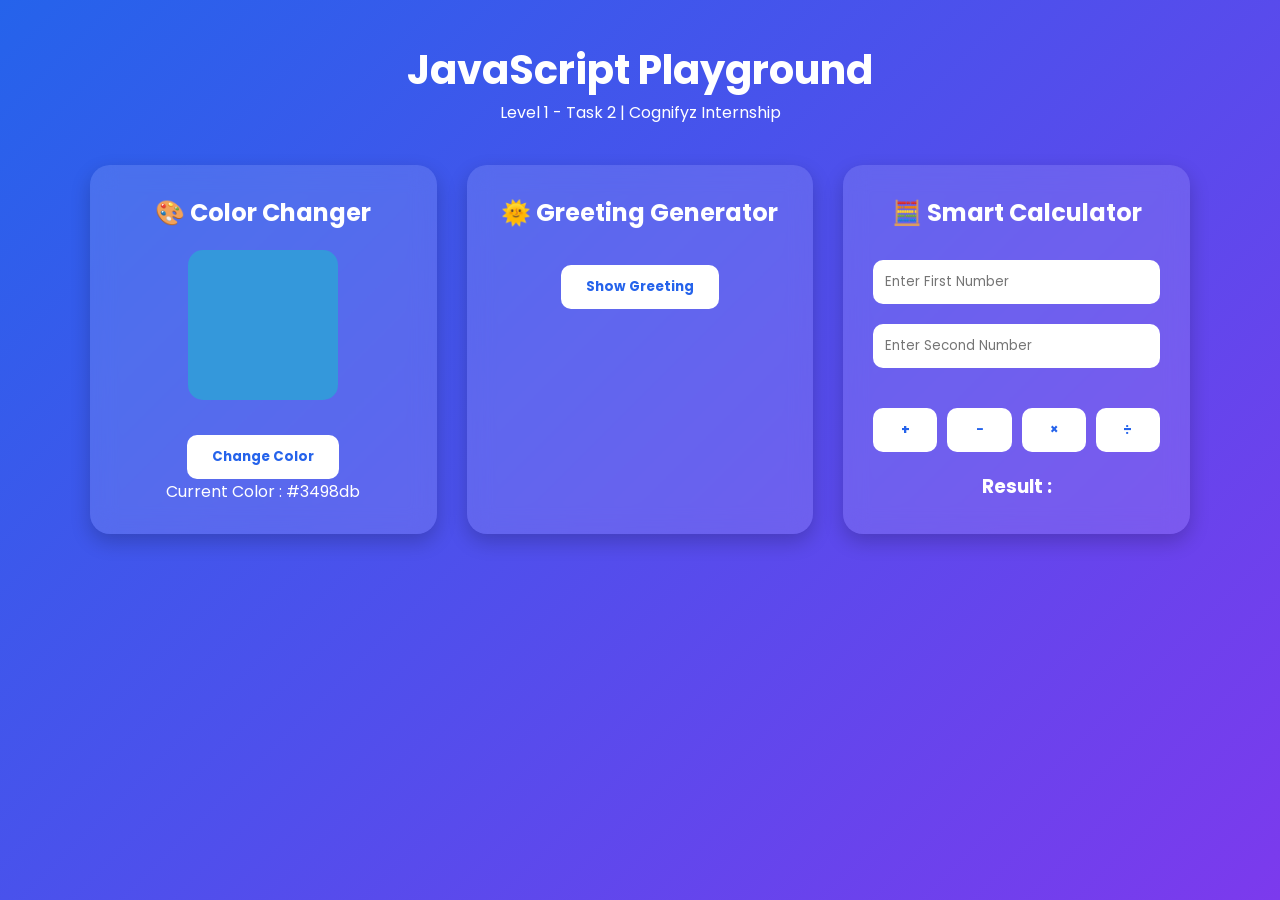
<file: Level_1/Task_2/index.html>
<!DOCTYPE html>
<html lang="en">

<head>
    <meta charset="UTF-8">
    <meta name="viewport" content="width=device-width, initial-scale=1.0">
    <title>JavaScript Playground</title>

    <!-- Google Font -->
    <link href="https://fonts.googleapis.com/css2?family=Poppins:wght@300;400;600;700&display=swap" rel="stylesheet">

    <!-- CSS -->
    <link rel="stylesheet" href="style.css">
</head>

<body>

    <header>
        <h1>JavaScript Playground</h1>
        <p>Level 1 - Task 2 | Cognifyz Internship</p>
    </header>

    <div class="container">

        <!-- Color Changer -->

        <div class="card">

            <h2>🎨 Color Changer</h2>

            <div id="colorBox"></div>

            <button onclick="changeColor()">
                Change Color
            </button>

            <p id="colorCode">
                Current Color :
                #3498db
            </p>

        </div>

        <!-- Greeting -->

        <div class="card">

            <h2>🌞 Greeting Generator</h2>

            <button onclick="showGreeting()">

                Show Greeting

            </button>

            <h3 id="greeting">

            </h3>

        </div>

        <!-- Calculator -->

        <div class="card">

            <h2>🧮 Smart Calculator</h2>

            <input
                type="number"
                id="num1"
                placeholder="Enter First Number">

            <input
                type="number"
                id="num2"
                placeholder="Enter Second Number">

            <div class="buttons">

                <button onclick="calculate('+')">+</button>

                <button onclick="calculate('-')">−</button>

                <button onclick="calculate('*')">×</button>

                <button onclick="calculate('/')">÷</button>

            </div>

            <h3 id="result">
                Result :
            </h3>

        </div>

    </div>

    <script src="script.js"></script>

</body>

</html>
</file>
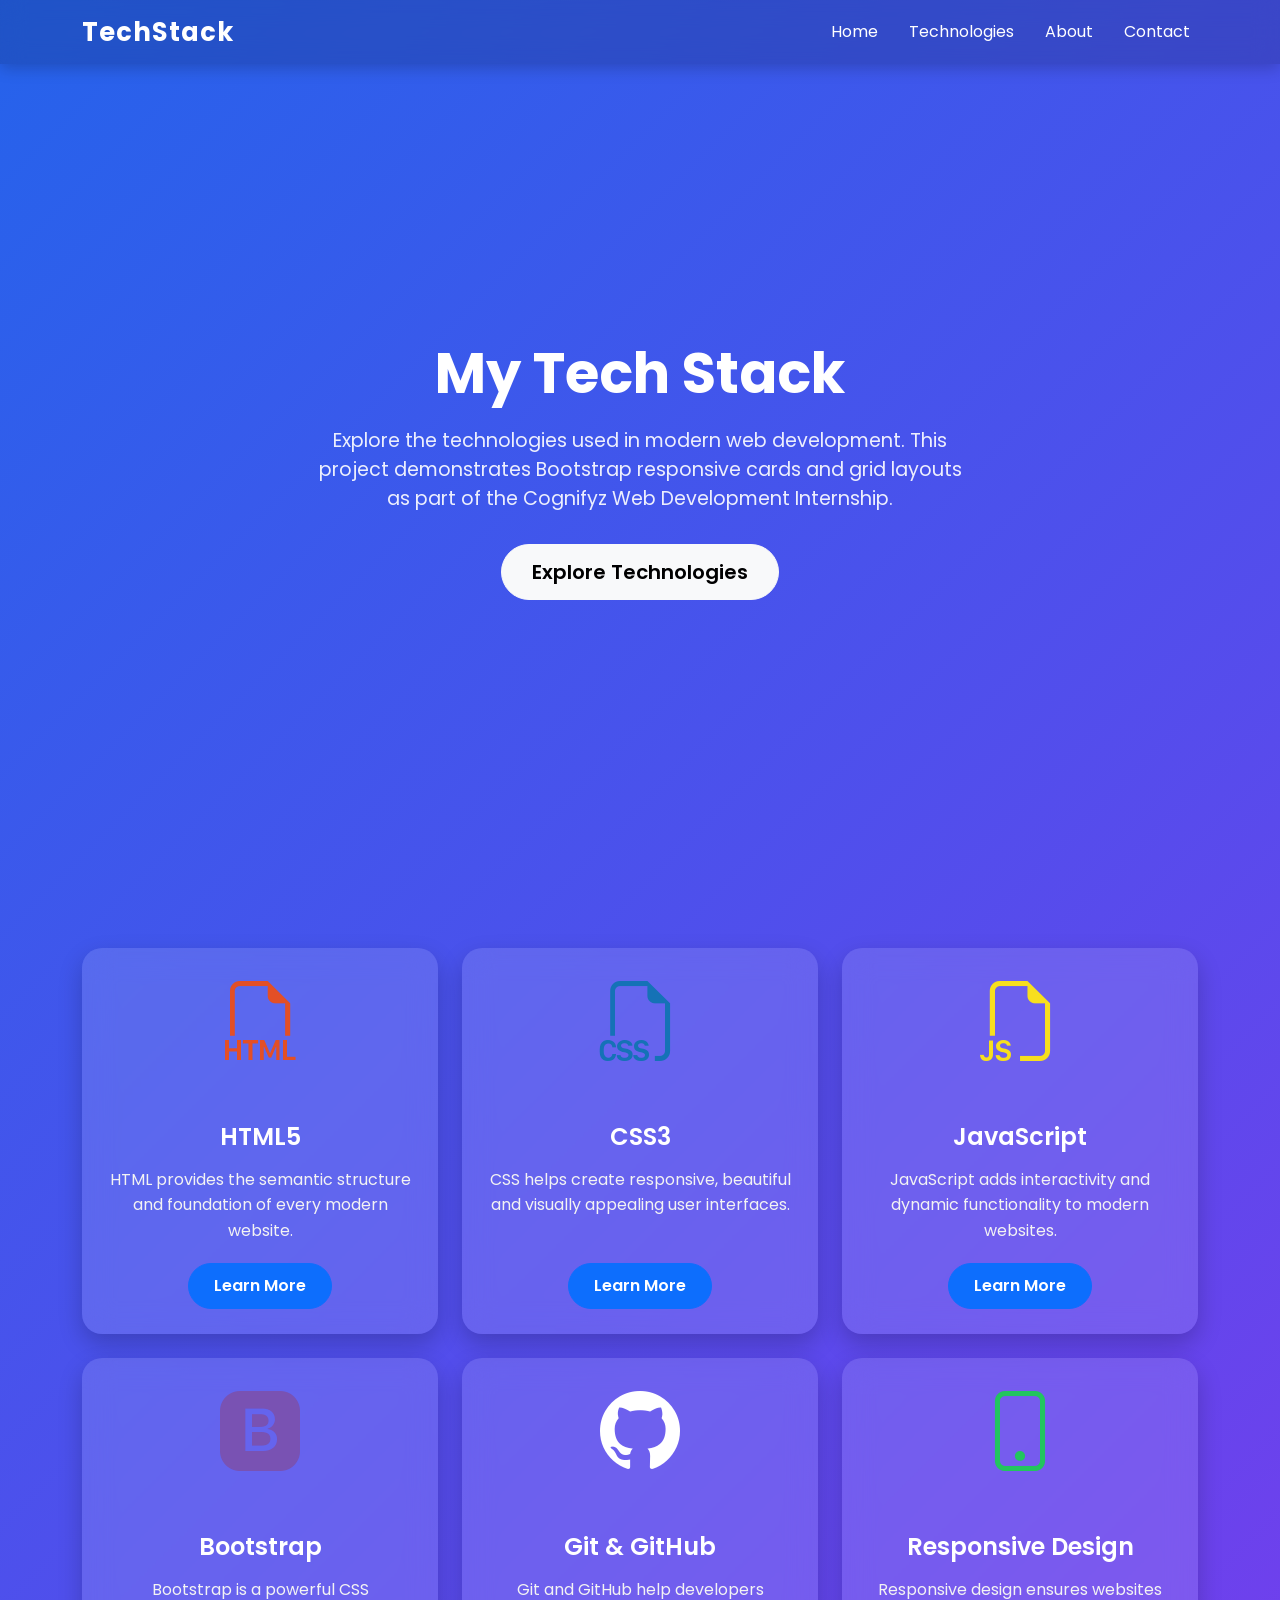
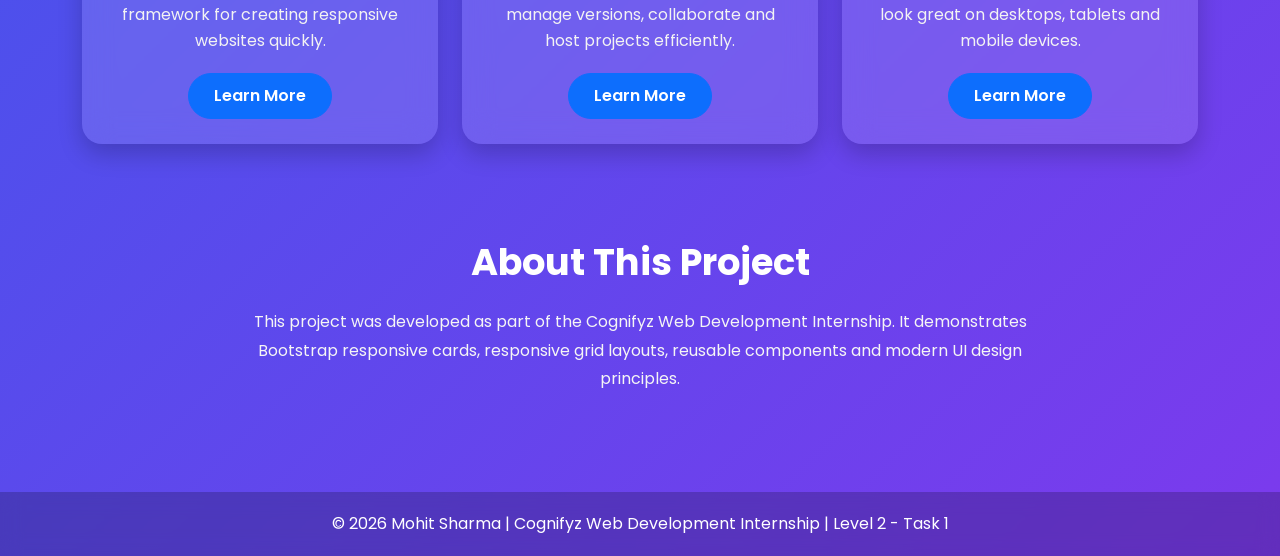
<file: Level_2/Task_1/index.html>
<!DOCTYPE html>
<html lang="en">

<head>

    <meta charset="UTF-8">

    <meta name="viewport" content="width=device-width, initial-scale=1.0">

    <title>Tech Stack Showcase</title>

    <!-- Google Font -->

    <link href="https://fonts.googleapis.com/css2?family=Poppins:wght@300;400;500;600;700&display=swap"
        rel="stylesheet">

    <!-- Bootstrap CSS -->

    <link href="https://cdn.jsdelivr.net/npm/bootstrap@5.3.8/dist/css/bootstrap.min.css"
        rel="stylesheet">

    <!-- Bootstrap Icons -->

    <link rel="stylesheet"
        href="https://cdn.jsdelivr.net/npm/bootstrap-icons@1.13.1/font/bootstrap-icons.min.css">

    <!-- Custom CSS -->

    <link rel="stylesheet" href="style.css">

</head>

<body>

    <!-- ================= NAVBAR ================= -->

    <nav class="navbar navbar-expand-lg navbar-dark fixed-top">

        <div class="container">

            <a class="navbar-brand fw-bold" href="#">
                TechStack
            </a>

            <button class="navbar-toggler"
                type="button"
                data-bs-toggle="collapse"
                data-bs-target="#navbarNav">

                <span class="navbar-toggler-icon"></span>

            </button>

            <div class="collapse navbar-collapse"
                id="navbarNav">

                <ul class="navbar-nav ms-auto">

                    <li class="nav-item">

                        <a class="nav-link active"
                            href="#">
                            Home
                        </a>

                    </li>

                    <li class="nav-item">

                        <a class="nav-link"
                            href="#technologies">
                            Technologies
                        </a>

                    </li>

                    <li class="nav-item">

                        <a class="nav-link"
                            href="#about">
                            About
                        </a>

                    </li>

                    <li class="nav-item">

                        <a class="nav-link"
                            href="#footer">
                            Contact
                        </a>

                    </li>

                </ul>

            </div>

        </div>

    </nav>

    <!-- ================= HERO ================= -->

    <section class="hero">

        <div class="container text-center">

            <h1>
                My Tech Stack
            </h1>

            <p>

                Explore the technologies used in modern web development.
                This project demonstrates Bootstrap responsive cards and
                grid layouts as part of the Cognifyz Web Development Internship.

            </p>

            <a href="#technologies"
                class="btn btn-light btn-lg">

                Explore Technologies

            </a>

        </div>

    </section>

    <!-- ================= TECHNOLOGIES ================= -->

    <section id="technologies"
        class="py-5">

        <div class="container">

            <div class="row g-4">

                <!-- HTML -->

                <div class="col-lg-4 col-md-6">

                    <div class="card tech-card h-100">

                        <div class="icon-box">

                            <i class="bi bi-filetype-html html-icon"></i>

                        </div>

                        <div class="card-body">

                            <h4>HTML5</h4>

                            <p>

                                HTML provides the semantic structure and
                                foundation of every modern website.

                            </p>

                            <a href="https://developer.mozilla.org/en-US/docs/Web/HTML"
                                target="_blank"
                                class="btn btn-primary">

                                Learn More

                            </a>

                        </div>

                    </div>

                </div>

                <!-- CSS -->

                <div class="col-lg-4 col-md-6">

                    <div class="card tech-card h-100">

                        <div class="icon-box">

                            <i class="bi bi-filetype-css css-icon"></i>

                        </div>

                        <div class="card-body">

                            <h4>CSS3</h4>

                            <p>

                                CSS helps create responsive, beautiful and
                                visually appealing user interfaces.

                            </p>

                            <a href="https://developer.mozilla.org/en-US/docs/Web/CSS"
                                target="_blank"
                                class="btn btn-primary">

                                Learn More

                            </a>

                        </div>

                    </div>

                </div>

                <!-- JavaScript -->

                <div class="col-lg-4 col-md-6">

                    <div class="card tech-card h-100">

                        <div class="icon-box">

                            <i class="bi bi-filetype-js js-icon"></i>

                        </div>

                        <div class="card-body">

                            <h4>JavaScript</h4>

                            <p>

                                JavaScript adds interactivity and dynamic
                                functionality to modern websites.

                            </p>

                            <a href="https://developer.mozilla.org/en-US/docs/Web/JavaScript"
                                target="_blank"
                                class="btn btn-primary">

                                Learn More

                            </a>

                        </div>

                    </div>

                </div>

                <!-- Bootstrap -->

                <div class="col-lg-4 col-md-6">

                    <div class="card tech-card h-100">

                        <div class="icon-box">

                            <i class="bi bi-bootstrap-fill bootstrap-icon"></i>

                        </div>

                        <div class="card-body">

                            <h4>Bootstrap</h4>

                            <p>

                                Bootstrap is a powerful CSS framework for
                                creating responsive websites quickly.

                            </p>

                            <a href="https://getbootstrap.com/"
                                target="_blank"
                                class="btn btn-primary">

                                Learn More

                            </a>

                        </div>

                    </div>

                </div>

                <!-- GitHub -->

                <div class="col-lg-4 col-md-6">

                    <div class="card tech-card h-100">

                        <div class="icon-box">

                            <i class="bi bi-github github-icon"></i>

                        </div>

                        <div class="card-body">

                            <h4>Git & GitHub</h4>

                            <p>

                                Git and GitHub help developers manage versions,
                                collaborate and host projects efficiently.

                            </p>

                            <a href="https://github.com/"
                                target="_blank"
                                class="btn btn-primary">

                                Learn More

                            </a>

                        </div>

                    </div>

                </div>

                <!-- Responsive Design -->

                <div class="col-lg-4 col-md-6">

                    <div class="card tech-card h-100">

                        <div class="icon-box">

                            <i class="bi bi-phone responsive-icon"></i>

                        </div>

                        <div class="card-body">

                            <h4>Responsive Design</h4>

                            <p>

                                Responsive design ensures websites look great
                                on desktops, tablets and mobile devices.

                            </p>

                            <a href="https://developer.mozilla.org/en-US/docs/Learn/CSS/CSS_layout/Responsive_Design"
                                target="_blank"
                                class="btn btn-primary">

                                Learn More

                            </a>

                        </div>

                    </div>

                </div>

            </div>

        </div>

    </section>

    <!-- ================= ABOUT ================= -->

    <section id="about" class="py-5">

        <div class="container text-center">

            <h2>
                About This Project
            </h2>

            <p class="mt-4">

                This project was developed as part of the Cognifyz Web Development Internship.
                It demonstrates Bootstrap responsive cards, responsive grid layouts,
                reusable components and modern UI design principles.

            </p>

        </div>

    </section>

    <!-- ================= FOOTER ================= -->

    <footer id="footer">

        <div class="container">

            <p>

                © 2026 Mohit Sharma |
                Cognifyz Web Development Internship |
                Level 2 - Task 1

            </p>

        </div>

    </footer>

    <!-- Bootstrap JS -->

    <script src="https://cdn.jsdelivr.net/npm/bootstrap@5.3.8/dist/js/bootstrap.bundle.min.js"></script>

</body>

</html>
</file>
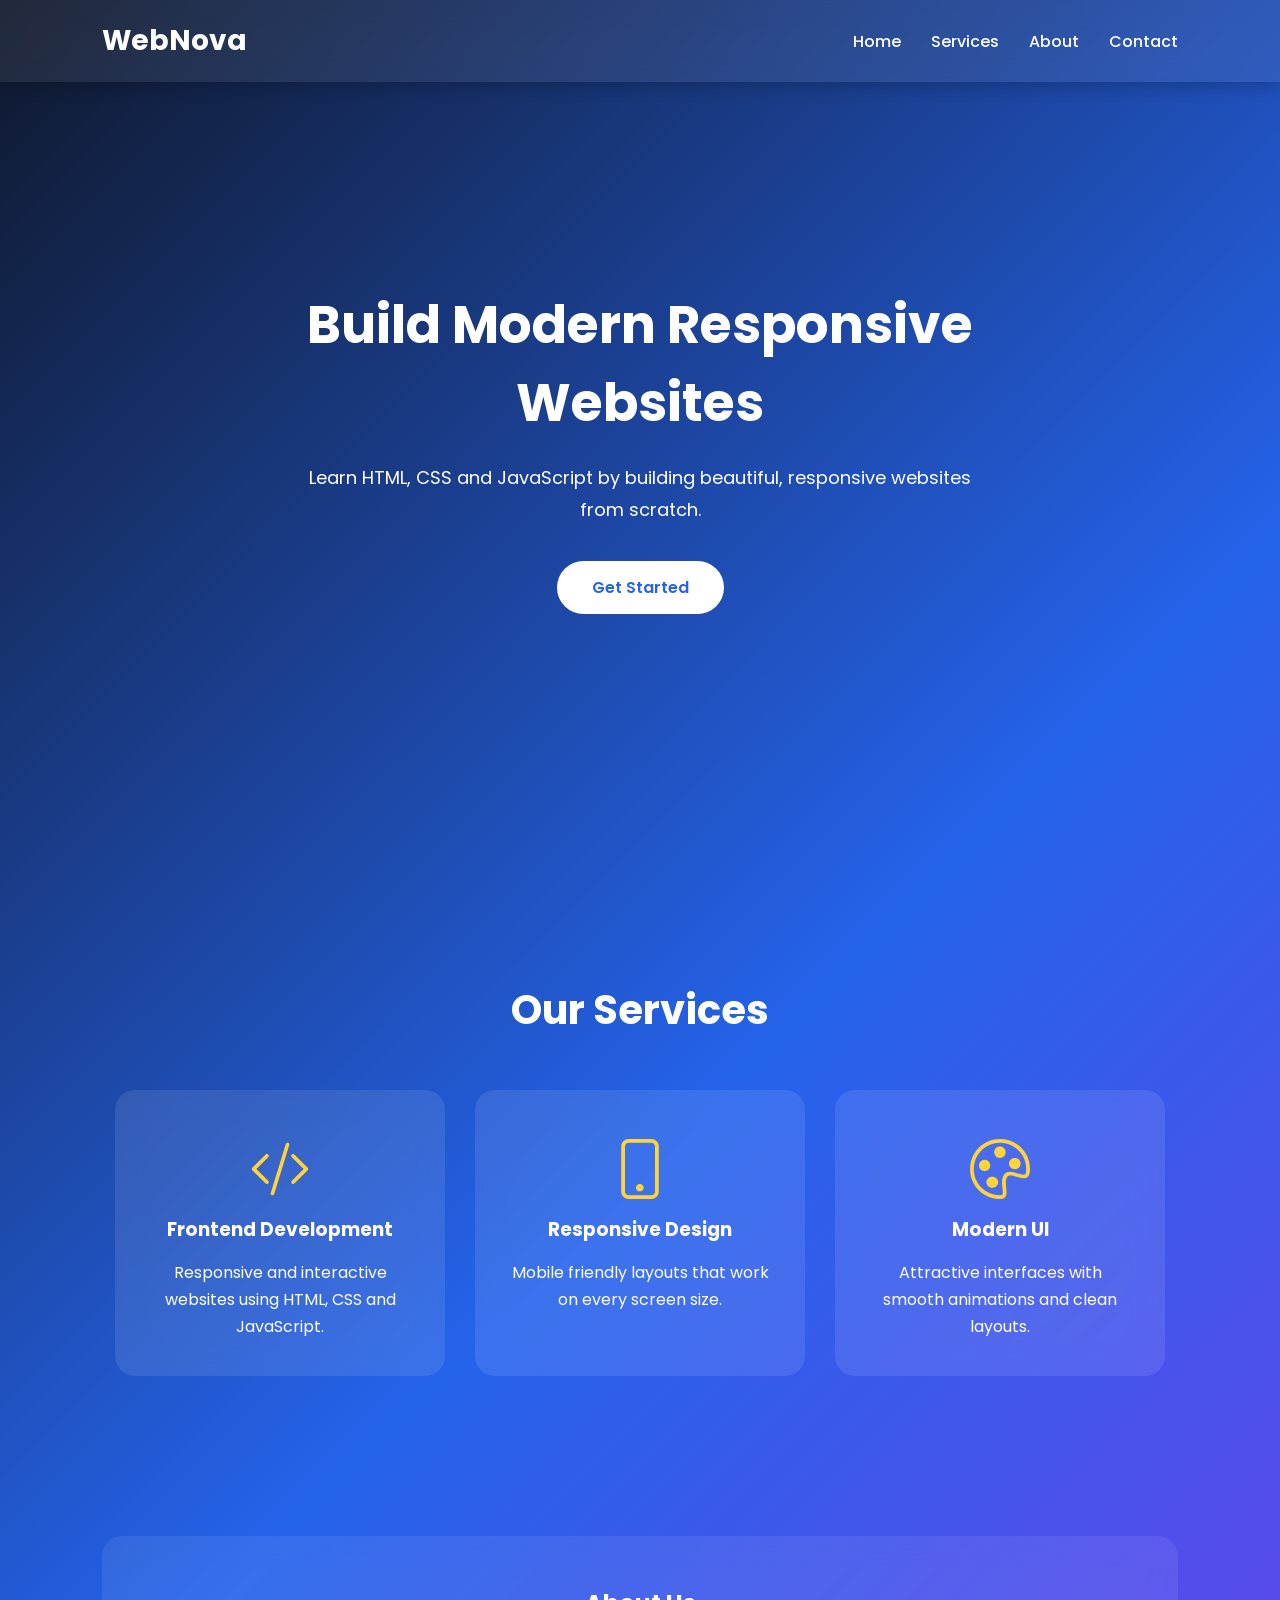
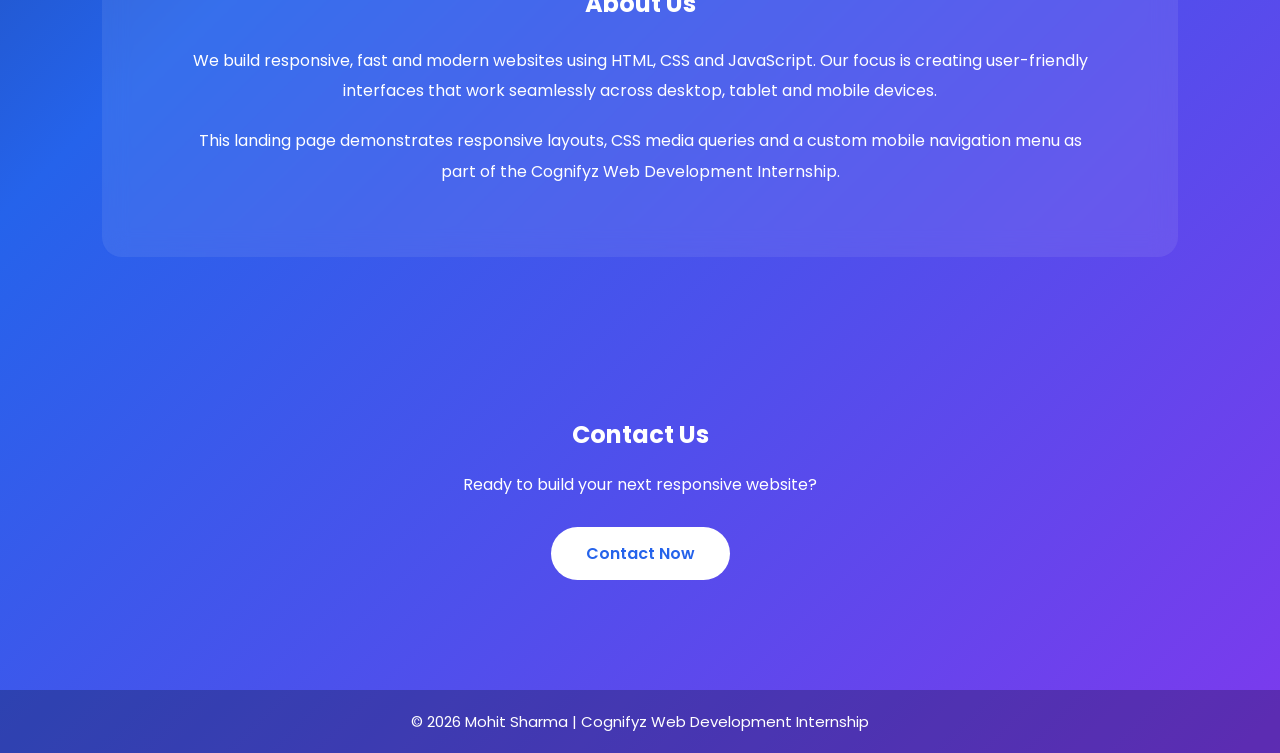
<file: Level_2/Task_2/index.html>
<!DOCTYPE html>
<html lang="en">

<head>

    <meta charset="UTF-8">

    <meta name="viewport" content="width=device-width, initial-scale=1.0">

    <title>Responsive Landing Page</title>

    <!-- Google Font -->

    <link rel="preconnect" href="https://fonts.googleapis.com">

    <link rel="preconnect" href="https://fonts.gstatic.com" crossorigin>

    <link href="https://fonts.googleapis.com/css2?family=Poppins:wght@300;400;500;600;700&display=swap"
        rel="stylesheet">

    <!-- Bootstrap Icons -->

    <link rel="stylesheet"
        href="https://cdn.jsdelivr.net/npm/bootstrap-icons@1.13.1/font/bootstrap-icons.min.css">

    <!-- CSS -->

    <link rel="stylesheet"
        href="style.css">

</head>

<body>

    <!-- ================= NAVBAR ================= -->

    <header>

        <nav class="navbar">

            <h2 class="logo">

                WebNova

            </h2>

            <ul class="nav-links" id="navLinks">

                <li><a href="#">Home</a></li>

                <li><a href="#services">Services</a></li>

                <li><a href="#about">About</a></li>

                <li><a href="#contact">Contact</a></li>

            </ul>

            <div class="menu-btn" id="menuBtn">

                <i class="bi bi-list"></i>

            </div>

        </nav>

    </header>

    <!-- ================= HERO ================= -->

    <section class="hero">

        <div class="hero-content">

            <h1>

                Build Modern Responsive Websites

            </h1>

            <p>

                Learn HTML, CSS and JavaScript by building beautiful,
                responsive websites from scratch.

            </p>

            <a href="#services"
                class="btn">

                Get Started

            </a>

        </div>

    </section>

    <!-- ================= SERVICES ================= -->

    <section id="services">

        <h2>

            Our Services

        </h2>

        <div class="service-container">

            <div class="service-card">

                <i class="bi bi-code-slash"></i>

                <h3>

                    Frontend Development

                </h3>

                <p>

                    Responsive and interactive websites
                    using HTML, CSS and JavaScript.

                </p>

            </div>

            <div class="service-card">

                <i class="bi bi-phone"></i>

                <h3>

                    Responsive Design

                </h3>

                <p>

                    Mobile friendly layouts that work
                    on every screen size.

                </p>

            </div>

            <div class="service-card">

                <i class="bi bi-palette"></i>

                <h3>

                    Modern UI

                </h3>

                <p>

                    Attractive interfaces with
                    smooth animations and clean layouts.

                </p>

            </div>

        </div>

    </section>
        <!-- ================= ABOUT ================= -->

    <section id="about">

        <div class="about-container">

            <div class="about-text">

                <h2>

                    About Us

                </h2>

                <p>

                    We build responsive, fast and modern websites using
                    HTML, CSS and JavaScript. Our focus is creating
                    user-friendly interfaces that work seamlessly across
                    desktop, tablet and mobile devices.

                </p>

                <p>

                    This landing page demonstrates responsive layouts,
                    CSS media queries and a custom mobile navigation menu
                    as part of the Cognifyz Web Development Internship.

                </p>

            </div>

        </div>

    </section>

    <!-- ================= CONTACT ================= -->

    <section id="contact">

        <h2>

            Contact Us

        </h2>

        <p>

            Ready to build your next responsive website?

        </p>

        <a href="mailto:example@email.com"
            class="btn">

            Contact Now

        </a>

    </section>

    <!-- ================= FOOTER ================= -->

    <footer>

        <p>

            © 2026 Mohit Sharma | Cognifyz Web Development Internship

        </p>

    </footer>

    <!-- ================= JavaScript ================= -->

    <script src="script.js"></script>

</body>

</html>
</file>
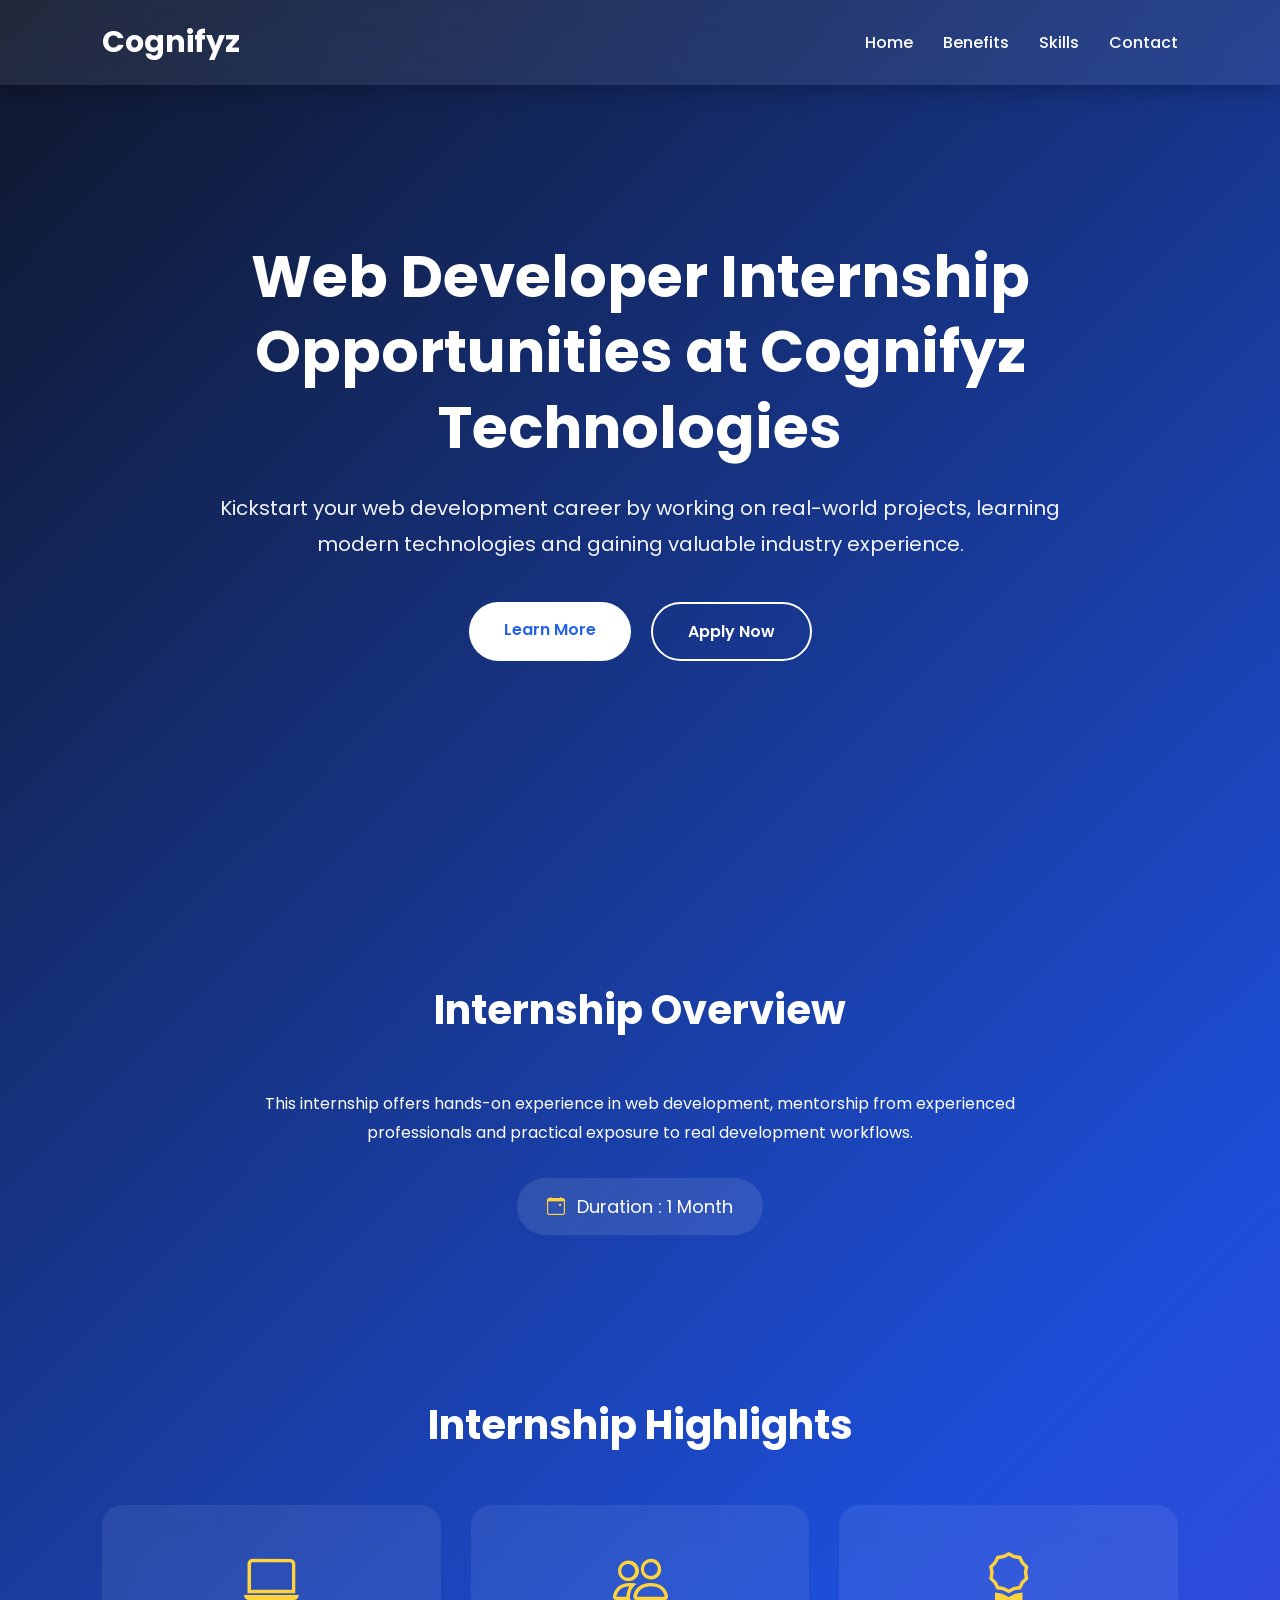
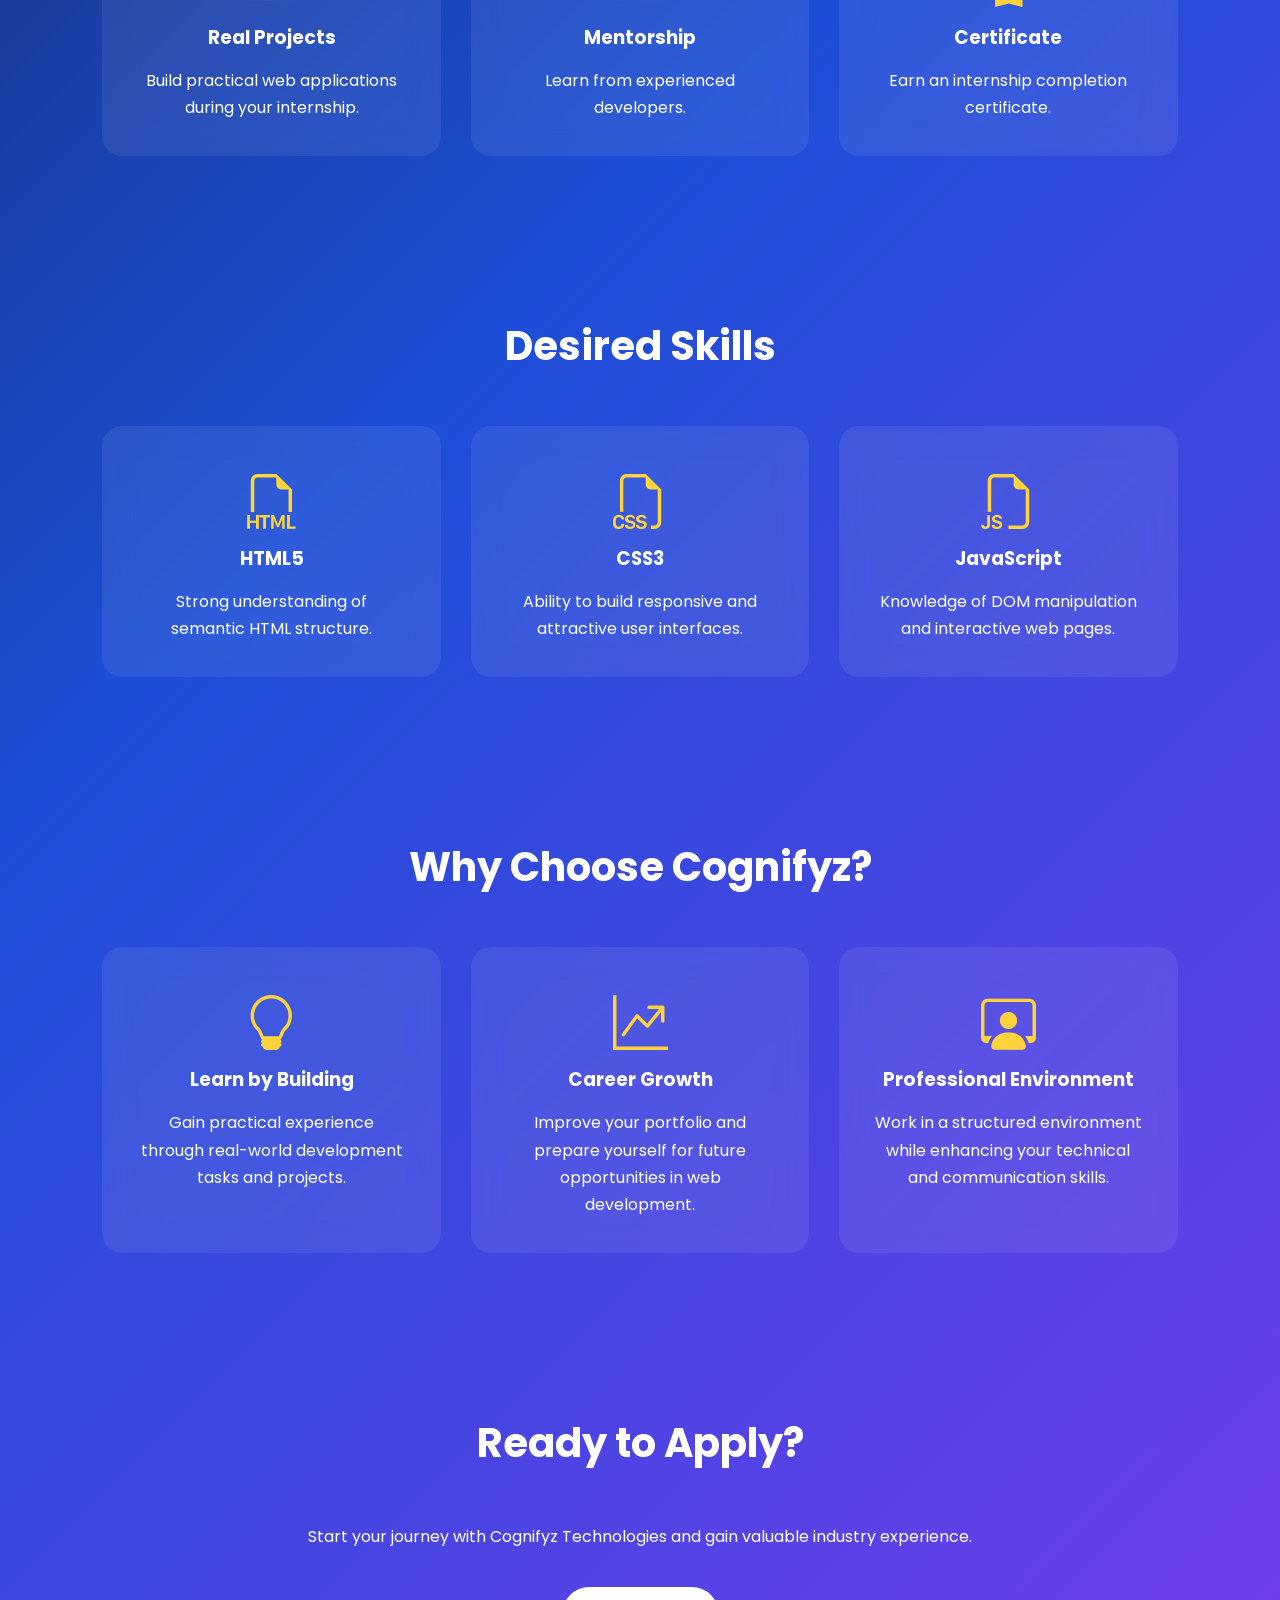
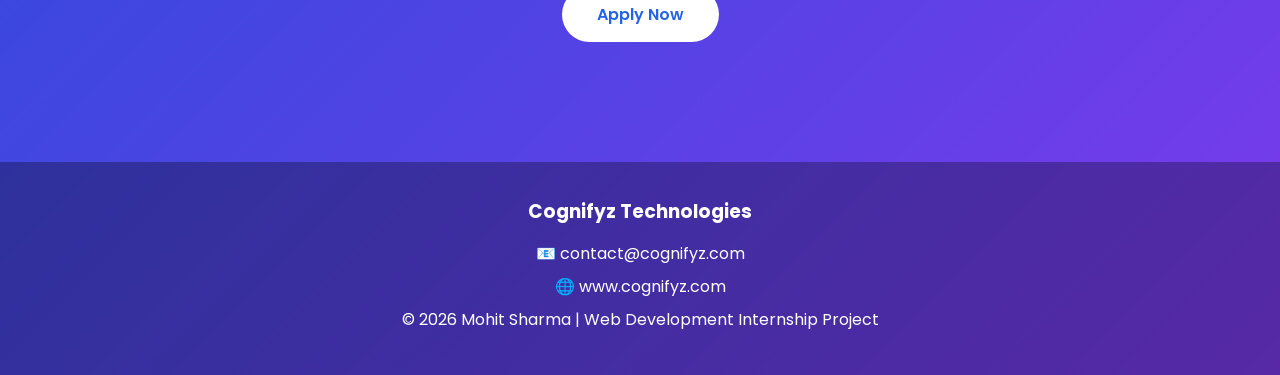
<file: Level_3/Task_2/index.html>
<!DOCTYPE html>
<html lang="en">

<head>

    <meta charset="UTF-8">

    <meta name="viewport"
        content="width=device-width, initial-scale=1.0">

    <title>Web Developer Internship</title>

    <!-- Google Font -->

    <link rel="preconnect"
        href="https://fonts.googleapis.com">

    <link rel="preconnect"
        href="https://fonts.gstatic.com"
        crossorigin>

    <link href="https://fonts.googleapis.com/css2?family=Poppins:wght@300;400;500;600;700&display=swap"
        rel="stylesheet">

    <!-- Bootstrap Icons -->

    <link rel="stylesheet"
        href="https://cdn.jsdelivr.net/npm/bootstrap-icons@1.13.1/font/bootstrap-icons.min.css">

    <link rel="stylesheet"
        href="style.css">

</head>

<body>

    <!-- ================= NAVBAR ================= -->

    <header>

        <nav class="navbar">

            <h2 class="logo">

                Cognifyz

            </h2>

            <ul class="nav-links">

                <li><a href="#">Home</a></li>

                <li><a href="#benefits">Benefits</a></li>

                <li><a href="#skills">Skills</a></li>

                <li><a href="#contact">Contact</a></li>

            </ul>

        </nav>

    </header>

    <!-- ================= HERO ================= -->

    <section class="hero">

        <div class="hero-content">

            <h1>

                Web Developer Internship Opportunities at
                Cognifyz Technologies

            </h1>

            <p>

                Kickstart your web development career by working on
                real-world projects, learning modern technologies and
                gaining valuable industry experience.

            </p>

            <div class="hero-buttons">

                <a href="#benefits"
                    class="btn">

                    Learn More

                </a>

                <a href="#contact"
                    class="btn secondary">

                    Apply Now

                </a>

            </div>

        </div>

    </section>

    <!-- ================= INTRO ================= -->

    <section class="intro">

        <h2>

            Internship Overview

        </h2>

        <p>

            This internship offers hands-on experience in web development,
            mentorship from experienced professionals and practical
            exposure to real development workflows.

        </p>

        <div class="duration">

            <i class="bi bi-calendar-event"></i>

            <span>

                Duration : 1 Month

            </span>

        </div>

    </section>

    <!-- ================= BENEFITS ================= -->

    <section id="benefits">

        <h2>

            Internship Highlights

        </h2>

        <div class="card-container">

            <div class="card">

                <i class="bi bi-laptop"></i>

                <h3>

                    Real Projects

                </h3>

                <p>

                    Build practical web applications during your internship.

                </p>

            </div>

            <div class="card">

                <i class="bi bi-people"></i>

                <h3>

                    Mentorship

                </h3>

                <p>

                    Learn from experienced developers.

                </p>

            </div>

            <div class="card">

                <i class="bi bi-award"></i>

                <h3>

                    Certificate

                </h3>

                <p>

                    Earn an internship completion certificate.

                </p>

            </div>

        </div>

    </section>
        <!-- ================= SKILLS ================= -->

    <section id="skills">

        <h2>

            Desired Skills

        </h2>

        <div class="card-container">

            <div class="card">

                <i class="bi bi-filetype-html"></i>

                <h3>HTML5</h3>

                <p>

                    Strong understanding of semantic HTML structure.

                </p>

            </div>

            <div class="card">

                <i class="bi bi-filetype-css"></i>

                <h3>CSS3</h3>

                <p>

                    Ability to build responsive and attractive user interfaces.

                </p>

            </div>

            <div class="card">

                <i class="bi bi-filetype-js"></i>

                <h3>JavaScript</h3>

                <p>

                    Knowledge of DOM manipulation and interactive web pages.

                </p>

            </div>

        </div>

    </section>

    <!-- ================= WHY CHOOSE US ================= -->

    <section class="why-us">

        <h2>

            Why Choose Cognifyz?

        </h2>

        <div class="why-container">

            <div class="why-box">

                <i class="bi bi-lightbulb"></i>

                <h3>Learn by Building</h3>

                <p>

                    Gain practical experience through real-world development
                    tasks and projects.

                </p>

            </div>

            <div class="why-box">

                <i class="bi bi-graph-up-arrow"></i>

                <h3>Career Growth</h3>

                <p>

                    Improve your portfolio and prepare yourself for future
                    opportunities in web development.

                </p>

            </div>

            <div class="why-box">

                <i class="bi bi-person-workspace"></i>

                <h3>Professional Environment</h3>

                <p>

                    Work in a structured environment while enhancing your
                    technical and communication skills.

                </p>

            </div>

        </div>

    </section>

    <!-- ================= CONTACT ================= -->

    <section id="contact">

        <h2>

            Ready to Apply?

        </h2>

        <p>

            Start your journey with Cognifyz Technologies and gain valuable
            industry experience.

        </p>

        <a href="#"
            class="btn">

            Apply Now

        </a>

    </section>

    <!-- ================= FOOTER ================= -->

    <footer>

        <div class="footer-content">

            <h3>

                Cognifyz Technologies

            </h3>

            <p>

                📧 contact@cognifyz.com

            </p>

            <p>

                🌐 www.cognifyz.com

            </p>

            <p>

                © 2026 Mohit Sharma | Web Development Internship Project

            </p>

        </div>

    </footer>

    <script src="script.js"></script>

</body>

</html>
</file>
<file: Level_1/Task_2/style.css>
*{
    margin:0;
    padding:0;
    box-sizing:border-box;
    font-family:'Poppins',sans-serif;
}

body{

    background:linear-gradient(135deg,#2563eb,#7c3aed);

    min-height:100vh;

    color:white;

}

header{

    text-align:center;

    padding:40px;

}

header h1{

    font-size:40px;

}

.container{

    width:90%;

    max-width:1100px;

    margin:auto;

    display:grid;

    grid-template-columns:repeat(auto-fit,minmax(300px,1fr));

    gap:30px;

    padding-bottom:50px;

}

.card{

    background:rgba(255,255,255,.12);

    backdrop-filter:blur(12px);

    border-radius:20px;

    padding:30px;

    text-align:center;

    box-shadow:0 8px 20px rgba(0,0,0,.2);

}

.card h2{

    margin-bottom:20px;

}

button{

    padding:12px 25px;

    border:none;

    border-radius:10px;

    background:white;

    color:#2563eb;

    cursor:pointer;

    font-weight:bold;

    margin-top:15px;

    transition:.3s;

}

button:hover{

    transform:translateY(-3px);

}

#colorBox{

    width:150px;

    height:150px;

    background:#3498db;

    margin:20px auto;

    border-radius:15px;

}

input{

    width:100%;

    padding:12px;

    margin:10px 0;

    border:none;

    border-radius:10px;

}

.buttons{

    display:grid;

    grid-template-columns:repeat(4,1fr);

    gap:10px;

    margin-top:15px;

}

h3{

    margin-top:20px;

}

@media(max-width:768px){

header h1{

font-size:30px;

}

.container{

grid-template-columns:1fr;

}

}
</file>
<file: Level_2/Task_1/style.css>
/* ==========================
   Google Font & Global Styles
========================== */

*{
    margin:0;
    padding:0;
    box-sizing:border-box;
    font-family:'Poppins',sans-serif;
}

html{
    scroll-behavior:smooth;
}

body{
    background:linear-gradient(135deg,#2563eb,#7c3aed);
    color:#ffffff;
    overflow-x:hidden;
}

/* ==========================
   Navbar
========================== */

.navbar{
    background:rgba(0,0,0,.15);
    backdrop-filter:blur(12px);
    box-shadow:0 4px 15px rgba(0,0,0,.2);
}

.navbar-brand{
    font-size:1.6rem;
    font-weight:700;
    letter-spacing:1px;
}

.nav-link{
    color:#fff !important;
    margin-left:15px;
    transition:.3s;
}

.nav-link:hover{
    color:#ffd43b !important;
}

/* ==========================
   Hero Section
========================== */

.hero{
    min-height:100vh;
    display:flex;
    align-items:center;
    justify-content:center;
    text-align:center;
    padding:120px 20px 80px;
}

.hero h1{
    font-size:3.5rem;
    font-weight:700;
    margin-bottom:20px;
}

.hero p{
    font-size:1.2rem;
    max-width:650px;
    margin:auto;
    opacity:.9;
}

.hero .btn{
    margin-top:30px;
    padding:12px 30px;
    border-radius:50px;
    font-weight:600;
    transition:.3s;
}

.hero .btn:hover{
    transform:translateY(-4px);
}

/* ==========================
   Cards Section
========================== */

.tech-card{
    background:rgba(255,255,255,.12);
    backdrop-filter:blur(15px);
    border:none;
    border-radius:20px;
    overflow:hidden;
    color:#fff;
    transition:.35s;
    box-shadow:0 10px 25px rgba(0,0,0,.2);
}

.tech-card:hover{
    transform:translateY(-10px);
    box-shadow:0 18px 35px rgba(0,0,0,.35);
}

/* ==========================
   Icon Box
========================== */

.icon-box{
    display:flex;
    justify-content:center;
    align-items:center;
    height:150px;
    font-size:80px;
    transition:.3s;
}

/* Brand Colors */

.html-icon{
    color:#E34F26;
}

.css-icon{
    color:#1572B6;
}

.js-icon{
    color:#F7DF1E;
}

.bootstrap-icon{
    color:#7952B3;
}

.github-icon{
    color:#ffffff;
}

.responsive-icon{
    color:#22C55E;
}

.tech-card:hover .icon-box{
    transform:scale(1.15) rotate(5deg);
}

/* ==========================
   Card Content
========================== */

.card-body{
    text-align:center;
    padding:25px;
}

.card-body h4{
    font-weight:600;
    margin-bottom:15px;
}

.card-body p{
    color:#f3f3f3;
    line-height:1.6;
    min-height:80px;
}

.card-body .btn{
    border-radius:30px;
    padding:10px 25px;
    font-weight:600;
    transition:.3s;
}

.card-body .btn:hover{
    transform:translateY(-3px);
}

/* ==========================
   About Section
========================== */

#about{
    padding:80px 20px;
}

#about h2{
    font-size:2.3rem;
    font-weight:700;
}

#about p{
    max-width:800px;
    margin:20px auto 0;
    line-height:1.8;
    color:#f5f5f5;
}

/* ==========================
   Footer
========================== */

footer{
    background:rgba(0,0,0,.2);
    backdrop-filter:blur(10px);
    padding:20px;
    text-align:center;
    margin-top:50px;
}

footer p{
    margin:0;
    color:#ffffff;
}

/* ==========================
   Responsive Design
========================== */

@media(max-width:992px){

.hero h1{
    font-size:3rem;
}

}

@media(max-width:768px){

.hero{
    padding-top:130px;
}

.hero h1{
    font-size:2.4rem;
}

.hero p{
    font-size:1rem;
}

.icon-box{
    font-size:70px;
    height:130px;
}

.nav-link{
    margin-left:0;
    text-align:center;
}

}

@media(max-width:576px){

.hero h1{
    font-size:2rem;
}

.hero p{
    font-size:.95rem;
}

.icon-box{
    font-size:60px;
    height:110px;
}

.card-body p{
    min-height:auto;
}

.navbar-brand{
    font-size:1.3rem;
}

}
</file>
<file: Level_2/Task_2/style.css>
/* ==========================
   Global Styles
========================== */

*{
    margin:0;
    padding:0;
    box-sizing:border-box;
    font-family:'Poppins',sans-serif;
}

html{
    scroll-behavior:smooth;
}

body{
    background:linear-gradient(135deg,#0f172a,#2563eb,#7c3aed);
    color:#ffffff;
    overflow-x:hidden;
}

/* ==========================
   Navbar
========================== */

.navbar{
    width:100%;
    display:flex;
    justify-content:space-between;
    align-items:center;
    padding:20px 8%;
    position:fixed;
    top:0;
    left:0;
    z-index:1000;
    background:rgba(255,255,255,.08);
    backdrop-filter:blur(12px);
    box-shadow:0 5px 15px rgba(0,0,0,.2);
}

.logo{
    font-size:28px;
    font-weight:700;
}

.nav-links{
    display:flex;
    list-style:none;
}

.nav-links li{
    margin-left:30px;
}

.nav-links a{
    text-decoration:none;
    color:#fff;
    font-weight:500;
    transition:.3s;
}

.nav-links a:hover{
    color:#ffd43b;
}

.menu-btn{
    display:none;
    font-size:32px;
    cursor:pointer;
}

/* ==========================
   Hero Section
========================== */

.hero{
    min-height:100vh;
    display:flex;
    justify-content:center;
    align-items:center;
    text-align:center;
    padding:120px 20px;
}

.hero-content{
    max-width:700px;
}

.hero h1{
    font-size:52px;
    margin-bottom:20px;
}

.hero p{
    font-size:18px;
    line-height:1.8;
    margin-bottom:35px;
}

.btn{
    display:inline-block;
    padding:14px 35px;
    border-radius:50px;
    text-decoration:none;
    background:#ffffff;
    color:#2563eb;
    font-weight:600;
    transition:.3s;
}

.btn:hover{
    transform:translateY(-5px);
}

/* ==========================
   Services
========================== */

#services{
    padding:80px 8%;
}

#services h2{
    text-align:center;
    margin-bottom:50px;
    font-size:40px;
}

.service-container{
    display:flex;
    gap:30px;
    justify-content:center;
    flex-wrap:wrap;
}

.service-card{
    width:330px;
    background:rgba(255,255,255,.10);
    backdrop-filter:blur(15px);
    border-radius:20px;
    padding:35px;
    text-align:center;
    transition:.4s;
}

.service-card:hover{
    transform:translateY(-10px);
    box-shadow:0 20px 35px rgba(0,0,0,.3);
}

.service-card i{
    font-size:60px;
    color:#ffd43b;
    margin-bottom:20px;
}

.service-card h3{
    margin-bottom:15px;
}

.service-card p{
    line-height:1.7;
}

/* ==========================
   About
========================== */

#about{
    padding:80px 8%;
}

.about-container{
    background:rgba(255,255,255,.08);
    backdrop-filter:blur(12px);
    border-radius:20px;
    padding:50px;
}

.about-text h2{
    text-align:center;
    margin-bottom:25px;
}

.about-text p{
    text-align:center;
    line-height:1.9;
    max-width:900px;
    margin:20px auto;
}

/* ==========================
   Contact
========================== */

#contact{
    text-align:center;
    padding:80px 20px;
}

#contact h2{
    margin-bottom:20px;
}

#contact p{
    margin-bottom:30px;
}

/* ==========================
   Footer
========================== */

footer{
    background:rgba(0,0,0,.25);
    text-align:center;
    padding:20px;
    margin-top:30px;
}

footer p{
    font-size:15px;
}

/* ==========================
   Mobile Responsive
========================== */

@media(max-width:768px){

.menu-btn{
    display:block;
}

.nav-links{
    position:absolute;
    top:80px;
    left:-100%;
    width:100%;
    background:rgba(15,23,42,.95);
    backdrop-filter:blur(15px);
    flex-direction:column;
    text-align:center;
    transition:.4s;
}

.nav-links.active{
    left:0;
}

.nav-links li{
    margin:25px 0;
}

.hero h1{
    font-size:36px;
}

.hero p{
    font-size:16px;
}

.service-card{
    width:100%;
}

.about-container{
    padding:30px;
}

}

@media(max-width:480px){

.logo{
    font-size:24px;
}

.hero h1{
    font-size:30px;
}

.btn{
    padding:12px 28px;
}

}
</file>
<file: Level_3/Task_2/style.css>
/* ==========================
   Global
========================== */

*{
    margin:0;
    padding:0;
    box-sizing:border-box;
    font-family:'Poppins',sans-serif;
}

html{
    scroll-behavior:smooth;
}

body{
    background:linear-gradient(135deg,#0f172a,#1d4ed8,#7c3aed);
    color:#fff;
    overflow-x:hidden;
}

/* ==========================
   Navbar
========================== */

.navbar{
    position:fixed;
    top:0;
    left:0;
    width:100%;
    display:flex;
    justify-content:space-between;
    align-items:center;
    padding:20px 8%;
    background:rgba(255,255,255,.08);
    backdrop-filter:blur(15px);
    box-shadow:0 5px 20px rgba(0,0,0,.25);
    z-index:1000;
}

.logo{
    font-size:30px;
    font-weight:700;
}

.nav-links{
    display:flex;
    list-style:none;
    gap:30px;
}

.nav-links a{
    color:#fff;
    text-decoration:none;
    font-weight:500;
    transition:.3s;
}

.nav-links a:hover{
    color:#ffd43b;
}

/* ==========================
   Hero
========================== */

.hero{
    min-height:100vh;
    display:flex;
    justify-content:center;
    align-items:center;
    text-align:center;
    padding:120px 20px;
}

.hero-content{
    max-width:850px;
}

.hero h1{
    font-size:58px;
    line-height:1.3;
    margin-bottom:25px;
}

.hero p{
    font-size:20px;
    line-height:1.8;
    margin-bottom:40px;
    opacity:.95;
}

.hero-buttons{
    display:flex;
    justify-content:center;
    gap:20px;
    flex-wrap:wrap;
}

/* ==========================
   Buttons
========================== */

.btn{
    display:inline-block;
    padding:15px 35px;
    background:#fff;
    color:#2563eb;
    text-decoration:none;
    border-radius:50px;
    font-weight:600;
    transition:.3s;
}

.btn:hover{
    transform:translateY(-5px);
    box-shadow:0 10px 20px rgba(0,0,0,.3);
}

.secondary{
    background:transparent;
    color:#fff;
    border:2px solid #fff;
}

.secondary:hover{
    background:#fff;
    color:#2563eb;
}

/* ==========================
   Sections
========================== */

section{
    padding:80px 8%;
}

section h2{
    text-align:center;
    font-size:40px;
    margin-bottom:50px;
}

/* ==========================
   Overview
========================== */

.intro{
    text-align:center;
}

.intro p{
    max-width:800px;
    margin:0 auto 30px;
    line-height:1.8;
}

.duration{
    display:inline-flex;
    align-items:center;
    gap:12px;
    background:rgba(255,255,255,.1);
    padding:15px 30px;
    border-radius:50px;
    font-size:18px;
}

.duration i{
    color:#ffd43b;
}

/* ==========================
   Cards
========================== */

.card-container{
    display:grid;
    grid-template-columns:repeat(auto-fit,minmax(280px,1fr));
    gap:30px;
}

.card,
.why-box{
    background:rgba(255,255,255,.08);
    backdrop-filter:blur(15px);
    border-radius:20px;
    padding:35px;
    text-align:center;
    transition:.4s;
}

.card:hover,
.why-box:hover{
    transform:translateY(-10px);
    box-shadow:0 20px 35px rgba(0,0,0,.3);
}

.card i,
.why-box i{
    font-size:55px;
    color:#ffd43b;
    margin-bottom:20px;
}

.card h3,
.why-box h3{
    margin-bottom:15px;
}

.card p,
.why-box p{
    line-height:1.7;
}

/* ==========================
   Why Us
========================== */

.why-container{
    display:grid;
    grid-template-columns:repeat(auto-fit,minmax(280px,1fr));
    gap:30px;
}

/* ==========================
   Contact
========================== */

#contact{
    text-align:center;
}

#contact p{
    max-width:700px;
    margin:0 auto 35px;
    line-height:1.8;
}

/* ==========================
   Footer
========================== */

footer{
    background:rgba(0,0,0,.30);
    padding:35px;
    margin-top:40px;
}

.footer-content{
    text-align:center;
}

.footer-content h3{
    margin-bottom:15px;
}

.footer-content p{
    margin:8px 0;
}

/* ==========================
   Responsive
========================== */

@media(max-width:992px){

.hero h1{
    font-size:46px;
}

.hero p{
    font-size:18px;
}

}

@media(max-width:768px){

.navbar{
    flex-direction:column;
    gap:15px;
}

.nav-links{
    flex-wrap:wrap;
    justify-content:center;
    gap:18px;
}

.hero{
    min-height:85vh;
}

.hero h1{
    font-size:36px;
}

.hero p{
    font-size:16px;
}

section h2{
    font-size:32px;
}

.hero-buttons{
    flex-direction:column;
    align-items:center;
}

.btn{
    width:220px;
}

}

@media(max-width:480px){

.logo{
    font-size:24px;
}

.hero h1{
    font-size:30px;
}

.hero p{
    font-size:15px;
}

section h2{
    font-size:28px;
}

.duration{
    font-size:15px;
    padding:12px 22px;
}

}
</file>
